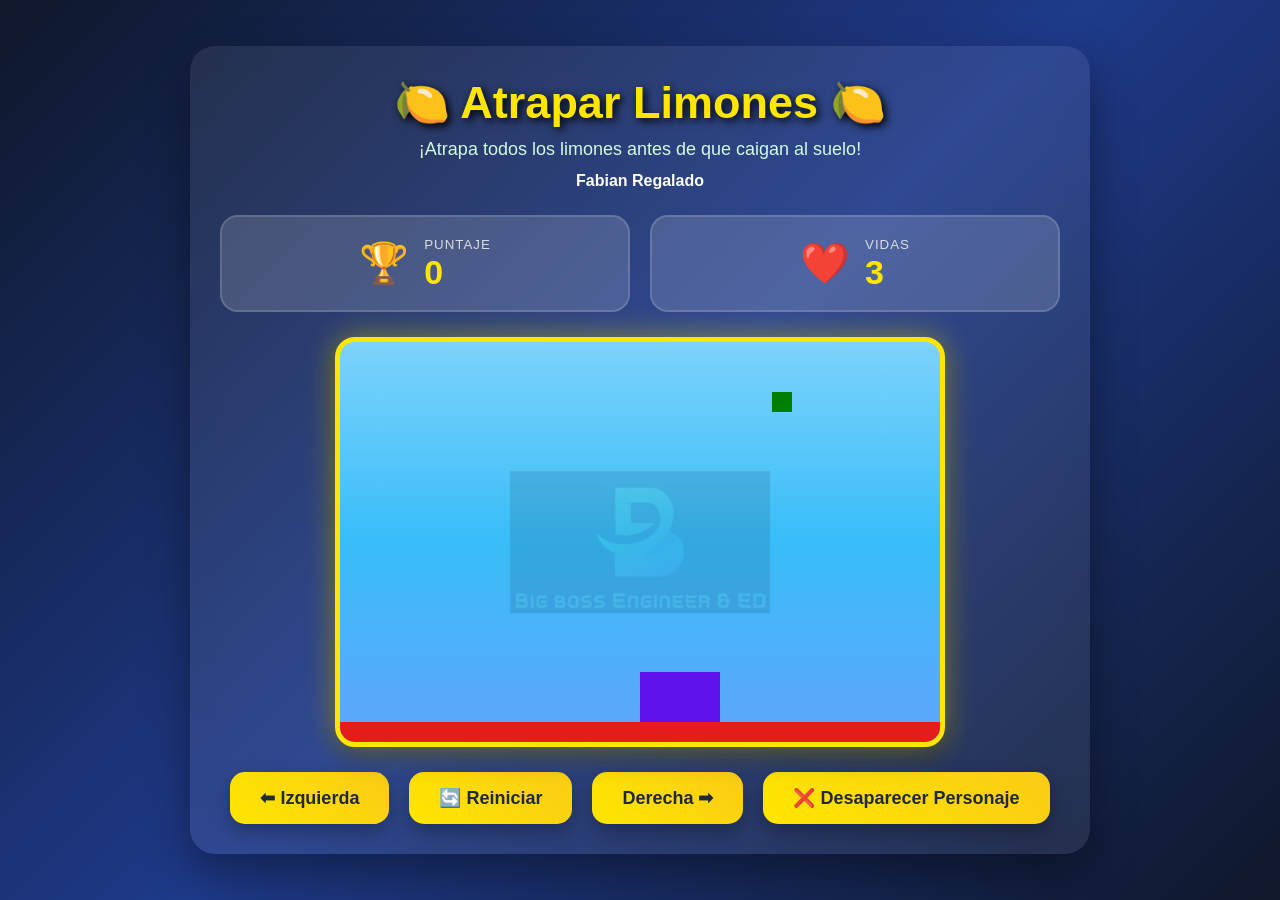
<file: index.html>
<!DOCTYPE html>
<html lang="es">
<head>
    <meta charset="UTF-8">
    <meta name="viewport" content="width=device-width, initial-scale=1.0">
    <title>Atrapar Limones</title>

    <link rel="stylesheet" href="limones.css">
    <script src="utils.js"></script>
</head>

<body onload="iniciar()">

    <div class="contenedor">

        <div class="cabecera">

    
    <div class="titulo">

        <h1>🍋 Atrapar Limones 🍋</h1>

        <p class="descripcion">
            ¡Atrapa todos los limones antes de que caigan al suelo!
        </p>

        <p class="autor">
            <strong>Fabian Regalado</strong>
        </p>

    </div>

</div>
        

        <div class="panel">

            <div class="marcador">
                <span class="icono">🏆</span>
                <div>
                    <small>PUNTAJE</small>
                    <h2 id="txtPuntaje">0</h2>
                </div>
            </div>

            <div class="marcador">
                <span class="icono">❤️</span>
                <div>
                    <small>VIDAS</small>
                    <h2 id="txtVidas">3</h2>
                </div>
            </div>

        </div>

        <div class="juego">

    <img src="Logo.png" class="logoFondo" alt="Logo">

    <canvas id="areajuego" width="600" height="400"></canvas>

</div>

        <div class="botones">

            <button onclick="moverIzquierda()">
                ⬅ Izquierda
            </button>

            <button onclick="Reiniciar()">
                🔄 Reiniciar
            </button>

            <button onclick="moverDerecha()">
                Derecha ➡
            </button>

            <button onclick="desaparecerPersonaje()">
                ❌ Desaparecer Personaje
            </button>

        </div>

    </div>

    <script src="limones.js"></script>

</body>
</html>
</file>
<file: limones.css>
*{
    margin:0;
    padding:0;
    box-sizing:border-box;
}

body{

    font-family:'Segoe UI',Tahoma,Geneva,Verdana,sans-serif;

    background:linear-gradient(135deg,#0f172a,#1e3a8a,#0f172a);

    min-height:100vh;

    display:flex;

    justify-content:center;

    align-items:center;

    color:white;

}

.contenedor{

    width:900px;

    max-width:95%;

    position:relative;

    background:rgba(255,255,255,.08);

    backdrop-filter:blur(12px);

    border-radius:25px;

    padding:30px;

    box-shadow:0 20px 45px rgba(0,0,0,.4);

    overflow:hidden;

}

.titulo{

    text-align:center;

    margin-bottom:25px;

}

.titulo h1{

    font-size:45px;

    color:#ffe600;

    text-shadow:3px 3px 8px black;

}

.descripcion{

    margin-top:10px;

    font-size:18px;

    color:#d1fae5;

}

.autor{

    margin-top:12px;

    color:#fff;

}

.panel{

    display:flex;

    justify-content:space-between;

    gap:20px;

    margin:25px 0;

}

.marcador{

    flex:1;

    display:flex;

    align-items:center;

    justify-content:center;

    gap:15px;

    background:rgba(255,255,255,.15);

    border-radius:18px;

    padding:18px;

    border:2px solid rgba(255,255,255,.15);

}

.icono{

    font-size:40px;

}

.marcador small{

    color:#ddd;

    letter-spacing:1px;

}

.marcador h2{

    font-size:34px;

    color:#ffe600;

}

.juego{

    display:flex;

    justify-content:center;

    position:relative;

}

.logoFondo{

    position:absolute;

    top:50%;

    left:50%;

    transform:translate(-50%,-50%);

    width:260px;

    opacity:.12;

    z-index:0;

    pointer-events:none;

    user-select:none;

}

canvas{

    border-radius:20px;

    border:5px solid #ffe600;

    background:linear-gradient(#7dd3fc,#38bdf8,#60a5fa);

    box-shadow:
    0 0 30px rgba(255,230,0,.45),
    0 10px 25px rgba(0,0,0,.4);

}

.botones{

    display:flex;

    justify-content:center;

    gap:20px;

    margin-top:25px;

    flex-wrap:wrap;

}

.botones button{

    border:none;

    background:linear-gradient(45deg,#ffe600,#facc15);

    color:#1f2937;

    font-size:18px;

    font-weight:bold;

    padding:15px 30px;

    border-radius:15px;

    cursor:pointer;

    transition:.25s;

    box-shadow:0 8px 20px rgba(0,0,0,.3);

}

.botones button:hover{

    transform:translateY(-4px) scale(1.05);

    box-shadow:0 10px 25px rgba(255,230,0,.5);

}

.botones button:active{

    transform:scale(.95);

}

@media(max-width:700px){

.panel{

    flex-direction:column;

}

.titulo h1{

    font-size:34px;

}

canvas{

    width:100%;

    height:auto;

    position:relative;

    z-index:1;

    

}

}

.logoEmpresa{

    width:300px;
    
    opacity:.08;

    padding:15px;

    border-radius:20px;

    background:linear-gradient(180deg,#15345c,#0b203d);

    border:3px solid #2ecc71;

    box-shadow:
        0 10px 25px rgba(0,0,0,.4),
        0 0 20px rgba(46,204,113,.35);

    text-align:center;

}

.logoEmpresa img{

    width:140px;

    transition:.3s;

}

.logoEmpresa img:hover{

    transform:scale(1.05);

}
</file>
